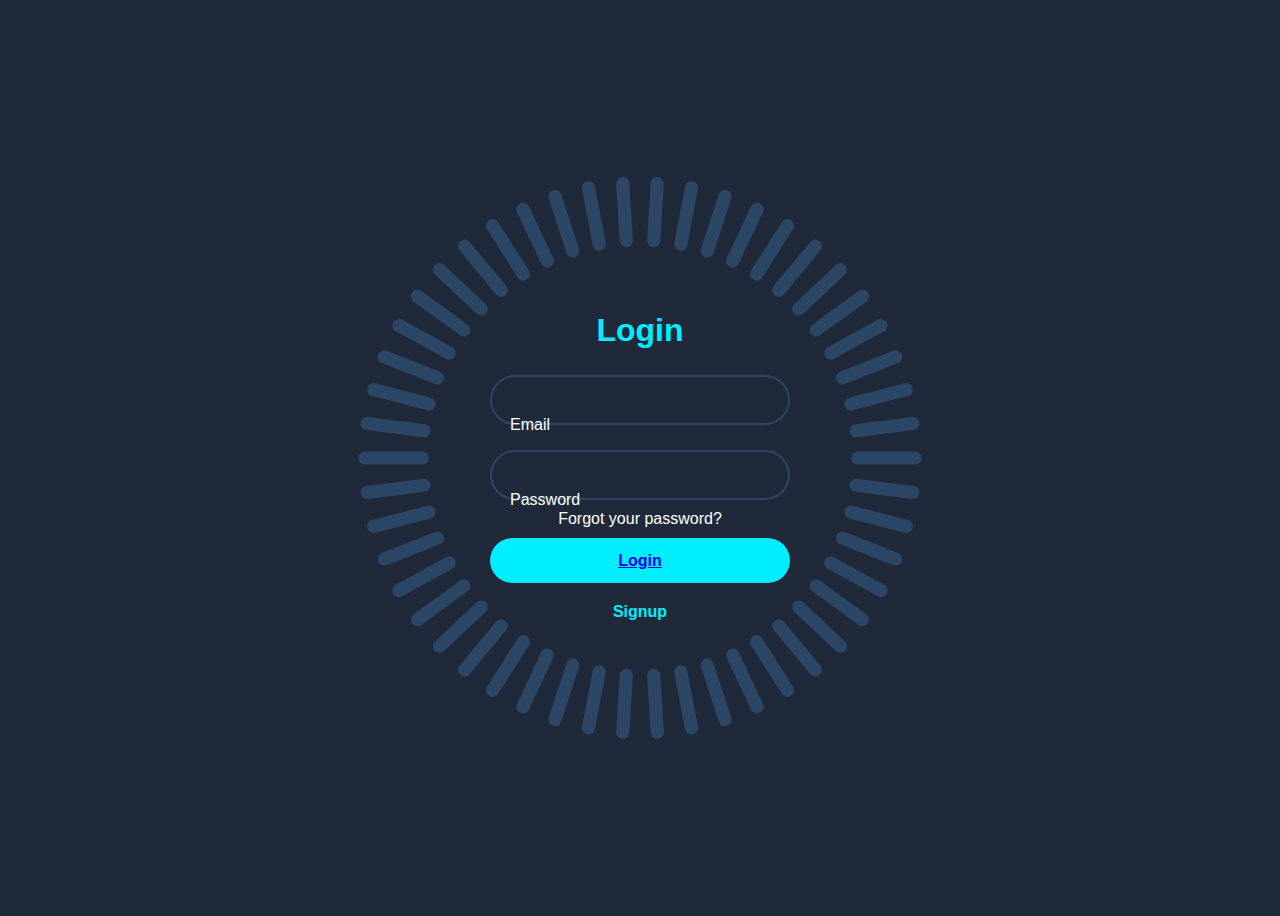
<file: index.html>
<!DOCTYPE html>
<html lang="en">
<head>
    <meta charset="UTF-8">
    <meta http-equiv="X-UA-Compatible" content="IE=edge">
    <meta name="viewport" content="width=device-width, initial-scale=1.0">
    <title>Animated login form</title>
    <link rel="stylesheet" href="./public/style4.css">

</head>
<body>
    <div class="container">
    <div class="login-box">
        <h2>Login</h2>
        <form action="#">
            <div class="input-box">
                <input type="email" required>
                <label>Email</label>
            </div>
            <div class="input-box">
                <input type="Password" required>
                <label>Password</label>
            </div>
            <div class="forgot-pass">
                <a href="#">Forgot your password?</a>
            </div>
            <button type="submit" class="btn"><a href="./public/main.html">Login</button></a>
            <div class="signup-link">
                <a href="#">Signup</a>
            </div>


        </form>
    </div>
    <span style="--i:0;"></span>
    <span style="--i:1;"></span>
    <span style="--i:2;"></span>
    <span style="--i:3;"></span>
    <span style="--i:4;"></span>
    <span style="--i:5;"></span>
    <span style="--i:6;"></span>
    <span style="--i:7;"></span>
    <span style="--i:8;"></span>
    <span style="--i:9;"></span>
    <span style="--i:10;"></span>
    <span style="--i:11;"></span>
    <span style="--i:12;"></span>
    <span style="--i:13;"></span>
    <span style="--i:14;"></span>
    <span style="--i:15;"></span>
    <span style="--i:16;"></span>
    <span style="--i:17;"></span>
    <span style="--i:18;"></span>
    <span style="--i:19;"></span>
    <span style="--i:20;"></span>
    <span style="--i:21;"></span>
    <span style="--i:22;"></span>
    <span style="--i:23;"></span>
    <span style="--i:24;"></span>
    <span style="--i:25;"></span>
    <span style="--i:26;"></span>
    <span style="--i:27;"></span>
    <span style="--i:28;"></span>
    <span style="--i:29;"></span>
    <span style="--i:30;"></span>
    <span style="--i:31;"></span>
    <span style="--i:32;"></span>
    <span style="--i:33;"></span>
    <span style="--i:34;"></span>
    <span style="--i:35;"></span>
    <span style="--i:36;"></span>
    <span style="--i:37;"></span>
    <span style="--i:38;"></span>
    <span style="--i:39;"></span>
    <span style="--i:40;"></span>
    <span style="--i:41;"></span>
    <span style="--i:42;"></span>
    <span style="--i:43;"></span>
    <span style="--i:44;"></span>
    <span style="--i:45;"></span>
    <span style="--i:46;"></span>
    <span style="--i:47;"></span>
    <span style="--i:48;"></span>
    <span style="--i:49;"></span>
    
</div>
</body>
</html>
</file>
<file: public/style4.css>
*{
    margin: o;
    padding: 0;
    box-sizing: border-box;
    font-family: 'Poppins',sans-serif;
}
body{
    display:flex;
    justify-content:center;
    align-items: center;
    min-height: 100vh;
    background: #1f293a;
}
.container{ 
    position: relative;
    width: 256px;
    height:256px ;
    display: flex;
    justify-content: center;
    align-items: center;
}
.container span{
    position: absolute;
    left: 0;
    width: 32px;
    height: 6px;
    background: #2c4766;
    border-radius: 8px;
    transform-origin: 128px;
    transform: scale(2.2) rotate(calc(var(--i)*(360deg /50)));
    animation:animateBlink 3s linear infinite ;
    animation-delay: calc(var(--i)*(3s /50));
}

@keyframes animateBlink{
    0%{
        background: #0ef;
    }
    25%{
        background:#2c4766;
    }

}

.login-box{
    position: absolute;
    width: 400px;
   /* background: red;*/

}
.login-box form{
    width: 100%;
    padding: 0 50px;
}

h2{
    font-size:2em ;
    color: #0ef;
    text-align: center;

}
.input-box{
    position: relative;
    margin: 25px 0;
}
.input-box input{
    width: 100%;
    height: 50px;
    background:transparent;
    border: 2px solid #2c4766;
    outline: none;
    border-radius:40px ;
    font-size: 1em;
    color: #fff;
    padding: 0 20px;
    transition: .5s ease;

}
.input-box input:focus,
.input-box input:valid{
    border-color: #0ef;

}
    

.input-box label{
    position: absolute;
    top: 50px;
    left: 20px;
    transform: translateY(-50%);
    font-size: 1em;
    color: #fff;
    pointer-events: none;
    transition: .5s ease;
}
.input-box input:focus~label,
.input-box input:valid~label{
    top:1px;
    font-size: .8em;
    background: #1f293a;
    padding: 0 6px;
    color: #0ef;
}

.forgot-pass{
    margin: -15px 0 10px;
    text-align: center;
}
.forgot-pass a{
    font: size 0.85em;
    color: #fff;
    text-decoration: none;

}
.forgot-pass a:hover{
    text-decoration: underline;
}
.btn{
    width: 100%;
    height: 45px;
    background: #0ef;
    border: none;
    outline: none;
    border-radius: 40px;
    cursor: pointer;
    font-size: 1em;
    color: #1f293a;
    font-weight: 600;


}
.signup-link{
    margin: 20px 0 10px;
    text-align: center;

}

.signup-link a {
    font-size: 1em;
    color: #0ef;
    text-decoration: none;
    font-weight: 600;

}
.signup-link a:hover{
    text-decoration: underline;

}
</file>
